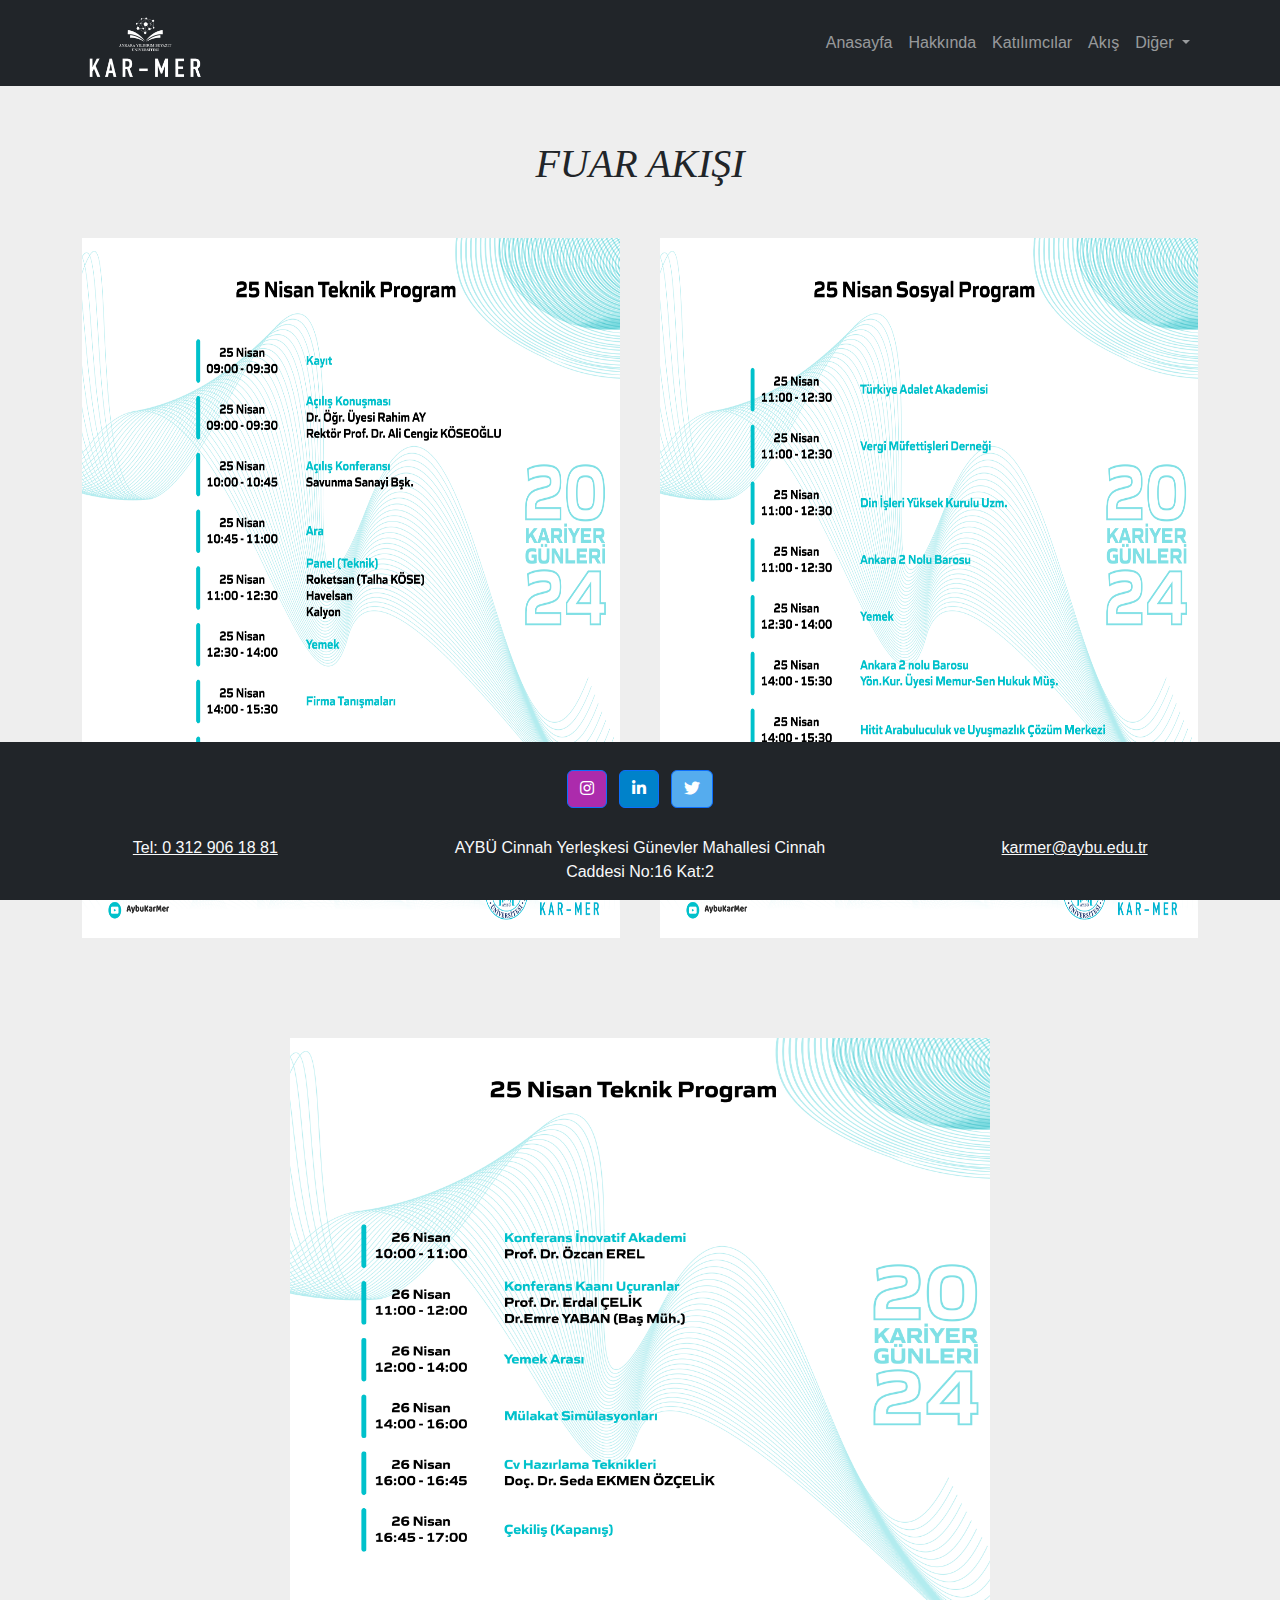
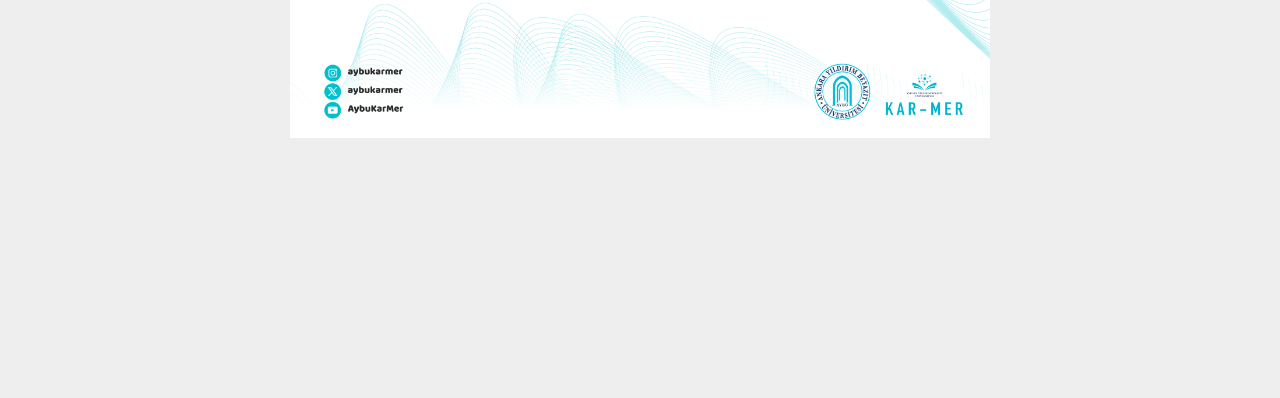
<file: fuaraozel.html>
<!DOCTYPE html>
<html>
  <head>
    <meta charset="utf-8" />
    <title>Kariyer Fuari Aybü Karmer</title>
    <link
      rel="stylesheet"
      href="https://cdn.jsdelivr.net/npm/bootstrap@5.1.3/dist/css/bootstrap.min.css"
    />
    <link rel="icon" href="img/min.png" type="image/x-icon">
    <link rel="stylesheet" href="style.css" />
    <link
      rel="stylesheet"
      href="https://cdnjs.cloudflare.com/ajax/libs/font-awesome/5.15.3/css/all.min.css"
    />
  </head>
      
  <body>
    <!-- Navigation -->
    <nav class="navbar navbar-expand-lg navbar-dark bg-dark fixed-top">
      <div class="container">
        <div class="logo">
          <a href="index.html"> <img src="img/logo.png" alt="Logo" /></a>
        </div>
        <button
          class="navbar-toggler"
          type="button"
          data-bs-toggle="collapse"
          data-bs-target="#navbarResponsive"
          aria-controls="navbarResponsive"
          aria-expanded="false"
          aria-label="Toggle navigation"
        >
          <span class="navbar-toggler-icon"></span>
        </button>
        <div class="collapse navbar-collapse" id="navbarResponsive">
          <ul class="navbar-nav ms-auto">
            <li class="nav-item active">
              <a class="nav-link" href="index.html">Anasayfa</a>
            </li>
            <li class="nav-item">
              <a class="nav-link" href="fuarhakkinda.html"> Hakkında</a>
            </li>
              <li class="nav-item">
              <a class="nav-link" href="fuarkatilimcilari.html">Katılımcılar</a>
            </li>
            <li class="nav-item">
              <a class="nav-link" href="fuaraozel.html">Akış</a>
            </li>
            <li class="nav-item dropdown">
              <a
                class="nav-link dropdown-toggle"
                href="#"
                id="navbarDropdown"
                role="button"
                data-toggle="dropdown"
                aria-haspopup="true"
                aria-expanded="false"
              >
                Diğer
              </a>
              <div class="dropdown-menu" aria-labelledby="navbarDropdown">
                      
                <a class="dropdown-item" href="SSS.html"
                  >S.S.S</a
                >
              </div>
            </li>

           
          </ul>
        </div>
      </div>
    </nav>

    <div class="container mb-3">
      <h1 class="text-center" style="margin-top: 100px; font-family: Georgia, 'Times New Roman', Times, serif; font-style: italic;">FUAR AKIŞI</h1>
      <div style="display: flex; justify-content: center; margin-top: 50px;">
          <div style="margin-bottom: 200px; margin-right: 20px;">
              <img src="img/akis1.png" class="img-fluid" alt="akis1" style="width: 700px; height: 700px;">
          </div>
          <div style="margin-bottom: 200px; margin-left: 20px;">
              <img src="img/akis2.png" class="img-fluid" alt="akis2" style="width: 700px; height: 700px;">
          </div>
      </div>
      <div style="display: flex; justify-content: center; margin-top: -100px;">
          <div style="margin-bottom: 200px;">
              <img src="img/akis3.png" class="img-fluid" alt="akis3" style="width: 700px; height: 700px;">
          </div>
      </div>
  </div>

    <header>
      <!-- Footer -->
      <footer class="bg-dark text-center fixed-bottom">
        <!-- Grid container -->
        <div class="container p-4">
          <!-- Section: Social media -->
          <section>
            <!-- Instagram -->
            <a
              class="btn btn-primary btn-floating m-1"
              style="background-color: #ac2bac"
              href = "https://www.instagram.com/aybukarmer?utm_source=ig_web_button_share_sheet&igsh=ZDNlZDc0MzIxNw==" target="_blank"
              role="button"
              ><i class="fab fa-instagram"></i
            ></a>

            <!-- Linkedin -->
            <a
              class="btn btn-primary btn-floating m-1"
              style="background-color: #0082ca"
              href="https://www.linkedin.com/company/aybu-kariyer-merkezi/" target="_blank"
              role="button"
              ><i class="fab fa-linkedin-in"></i
            ></a>
            <!-- Twitter -->
            <a
              class="btn btn-primary btn-floating m-1"
              style="background-color: #55acee"
              href="https://x.com/aybukarmer?s=21&t=kYB3P4XO9-Oin4Sc0D_s5A" target="_blank"
              role="button"      
              ><i class="fab fa-twitter"></i
            ></a>
            <!-- Facebook -->
            
          </section>
          <!-- Section: Social media -->
        </div>
        <!-- Grid container -->

        <!-- Copyright -->
        <div id="footer" class="text-center row bg-dark">
          <a class="text-light col-4" href="tel:312-906-1881"
            >Tel: 0 312 906 18 81</a
          >
          <p class="text-light col-4">
            AYBÜ Cinnah Yerleşkesi Günevler Mahallesi Cinnah Caddesi No:16 Kat:2
          </p>
          
          <a class="text-light col-4" href="mailto:karmer@aybu.edu.tr"
            >karmer@aybu.edu.tr
            </a
          >
        </div>
        <!-- Copyright -->
      </footer>
      <!-- Footer -->
    </header>

    <script src="https://code.jquery.com/jquery-3.5.1.slim.min.js"></script>
    <script src="https://cdn.jsdelivr.net/npm/bootstrap@5.1.3/dist/js/bootstrap.bundle.min.js"></script>
    <script src="https://stackpath.bootstrapcdn.com/bootstrap/4.5.2/js/bootstrap.min.js"></script>
     
  </body>
</html>
</file>
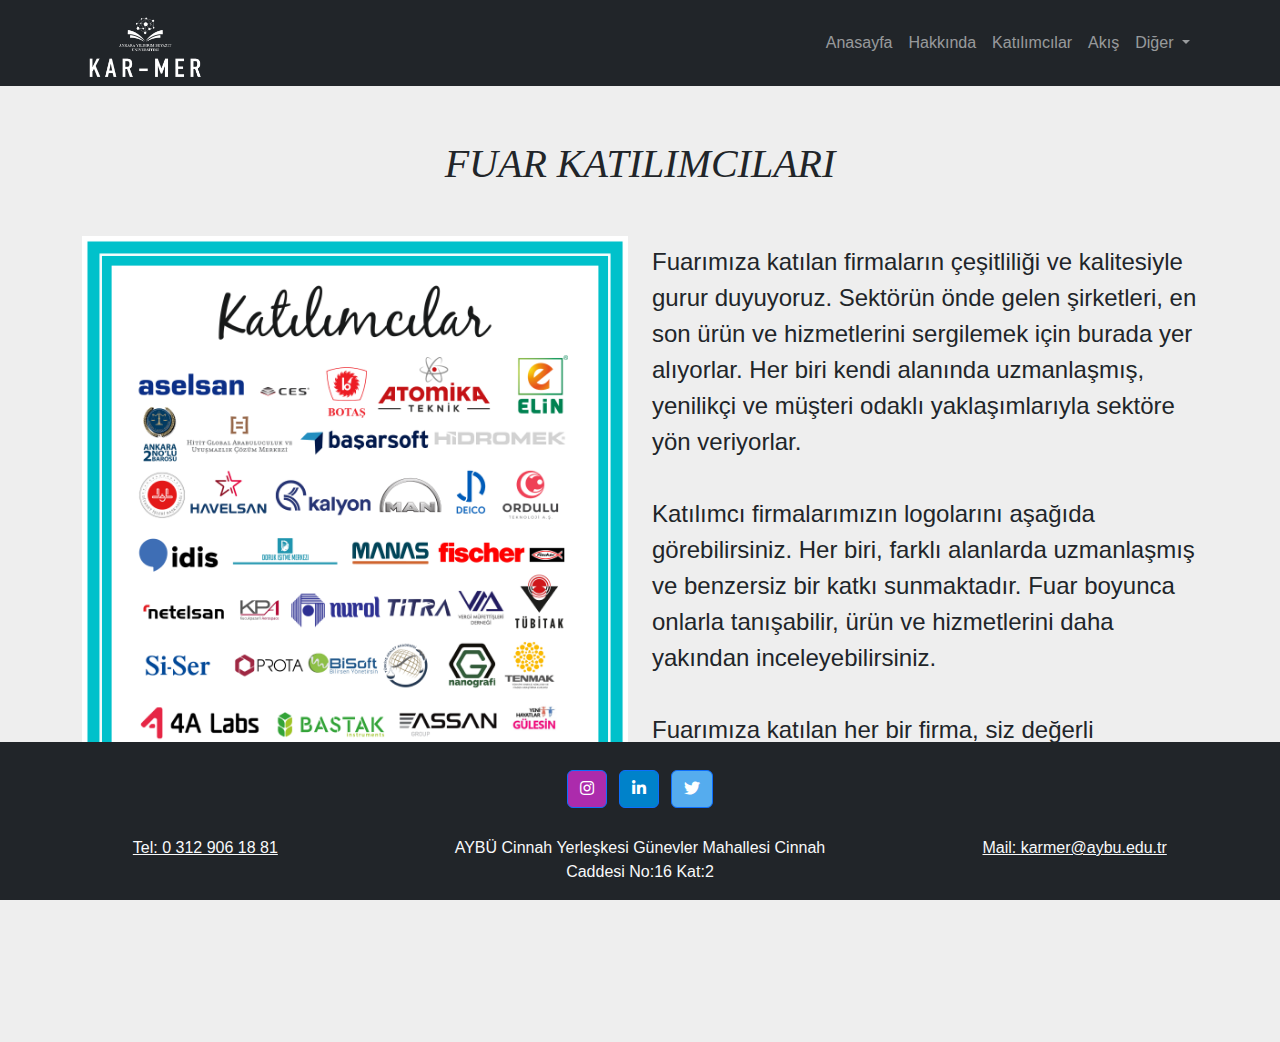
<file: fuarkatilimcilari.html>
<!DOCTYPE html>
<html>

<head>
  <meta charset="utf-8" />
  <title>Kariyer Fuari Aybü Karmer</title>
  <link rel="stylesheet" href="https://cdn.jsdelivr.net/npm/bootstrap@5.1.3/dist/css/bootstrap.min.css" />
  <link rel="icon" href="img/min.png" type="image/x-icon">
  <link rel="stylesheet" href="style.css" />
  <link rel="stylesheet" href="https://cdnjs.cloudflare.com/ajax/libs/font-awesome/5.15.3/css/all.min.css" />
</head>

<body>
  <!-- Navigation -->
  <nav class="navbar navbar-expand-lg navbar-dark bg-dark fixed-top">
    <div class="container">
      <div class="logo">
        <a href="index.html"> <img src="img/logo.png" alt="Logo" /></a>
      </div>
      <button
        class="navbar-toggler"
        type="button"
        data-bs-toggle="collapse"
        data-bs-target="#navbarResponsive"
        aria-controls="navbarResponsive"
        aria-expanded="false"
        aria-label="Toggle navigation"
      >
        <span class="navbar-toggler-icon"></span>
      </button>
      <div class="collapse navbar-collapse" id="navbarResponsive">
        <ul class="navbar-nav ms-auto">
          <li class="nav-item active">
            <a class="nav-link" href="index.html">Anasayfa</a>
          </li>
          <li class="nav-item">
            <a class="nav-link" href="fuarhakkinda.html"> Hakkında</a>
          </li>
            <li class="nav-item">
            <a class="nav-link" href="fuarkatilimcilari.html">Katılımcılar</a>
          </li>
          <li class="nav-item">
            <a class="nav-link" href="fuaraozel.html">Akış</a>
          </li>
          <li class="nav-item dropdown">
            <a
              class="nav-link dropdown-toggle"
              href="#"
              id="navbarDropdown"
              role="button"
              data-toggle="dropdown"
              aria-haspopup="true"
              aria-expanded="false"
            >
              Diğer
            </a>
            <div class="dropdown-menu" aria-labelledby="navbarDropdown">
                    
              <a class="dropdown-item" href="SSS.html"
                >S.S.S</a
              >
            </div>
          </li>

          
        </ul>
      </div>
    </div>
  </nav>

  <div class="container mb-3">
    <h1 class="text-center"
      style="margin-top: 100px; font-family:Georgia, 'Times New Roman', Times, serif; font-style: italic; ">FUAR
      KATILIMCILARI</h1>
    <div class="row mt-5">
      <div class="col-md-6" style="margin-bottom: 200px">
        <img src="img/katilimcilar.png" class="img-fluid" alt="katilimcilar" />
      </div>
      <div class="col-md-6">
        <h2 style="font-family:Georgia, 'Times New Roman', Times, serif; font-style: italic;"></h2>
        <p style="margin-bottom:50px; font-size: x-large;">
          Fuarımıza katılan firmaların çeşitliliği ve kalitesiyle gurur duyuyoruz. Sektörün önde gelen şirketleri, en
          son ürün ve hizmetlerini sergilemek için burada yer alıyorlar. Her biri kendi alanında uzmanlaşmış, yenilikçi
          ve müşteri odaklı yaklaşımlarıyla sektöre yön veriyorlar. <br> <br/>

          Katılımcı firmalarımızın logolarını aşağıda görebilirsiniz. Her biri, farklı alanlarda uzmanlaşmış ve
          benzersiz bir katkı sunmaktadır. Fuar boyunca onlarla tanışabilir, ürün ve hizmetlerini daha yakından
          inceleyebilirsiniz.<br> <br/>

          Fuarımıza katılan her bir firma, siz değerli ziyaretçilerimize en iyi deneyimi sunmak için burada. Sizleri
          standlarını ziyaret etmeye ve sektördeki en yeni gelişmeleri keşfetmeye davet ediyoruz.
        </p>
      </div>
    </div>
  </div>

  <header>
    <!-- Footer -->
    <footer class="bg-dark text-center fixed-bottom">
      <!-- Grid container -->
      <div class="container p-4">
        <!-- Section: Social media -->
        <section>
          <!-- Instagram -->
          <a class="btn btn-primary btn-floating m-1" style="background-color: #ac2bac"
            href="https://www.instagram.com/aybukarmer?utm_source=ig_web_button_share_sheet&igsh=ZDNlZDc0MzIxNw=="
            target="_blank" role="button"><i class="fab fa-instagram"></i></a>

          <!-- Linkedin -->
          <a class="btn btn-primary btn-floating m-1" style="background-color: #0082ca"
            href="https://www.linkedin.com/company/aybu-kariyer-merkezi/" target="_blank" role="button"><i
              class="fab fa-linkedin-in"></i></a>
          <!-- Twitter -->
          <a class="btn btn-primary btn-floating m-1" style="background-color: #55acee"
            href="https://x.com/aybukarmer?s=21&t=kYB3P4XO9-Oin4Sc0D_s5A" target="_blank" role="button"><i
              class="fab fa-twitter"></i></a>
          <!-- Facebook -->

        </section>
        <!-- Section: Social media -->
      </div>
      <!-- Grid container -->

      <!-- Copyright -->
      <div id="footer" class="text-center row bg-dark">
        <a class="text-light col-4" href="tel:312-906-1881">Tel: 0 312 906 18 81</a>
        <p class="text-light col-4">
          AYBÜ Cinnah Yerleşkesi Günevler Mahallesi Cinnah Caddesi No:16 Kat:2
        </p>

        <a class="text-light col-4" href="mailto:karmer@aybu.edu.tr">Mail: karmer@aybu.edu.tr
        </a>
      </div>
      <!-- Copyright -->
    </footer>
    <!-- Footer -->
  </header>

  <script src="https://code.jquery.com/jquery-3.5.1.slim.min.js"></script>
  <script src="https://cdn.jsdelivr.net/npm/bootstrap@5.1.3/dist/js/bootstrap.bundle.min.js"></script>
  <script src="https://stackpath.bootstrapcdn.com/bootstrap/4.5.2/js/bootstrap.min.js"></script>
   
</body>

</html>
</file>
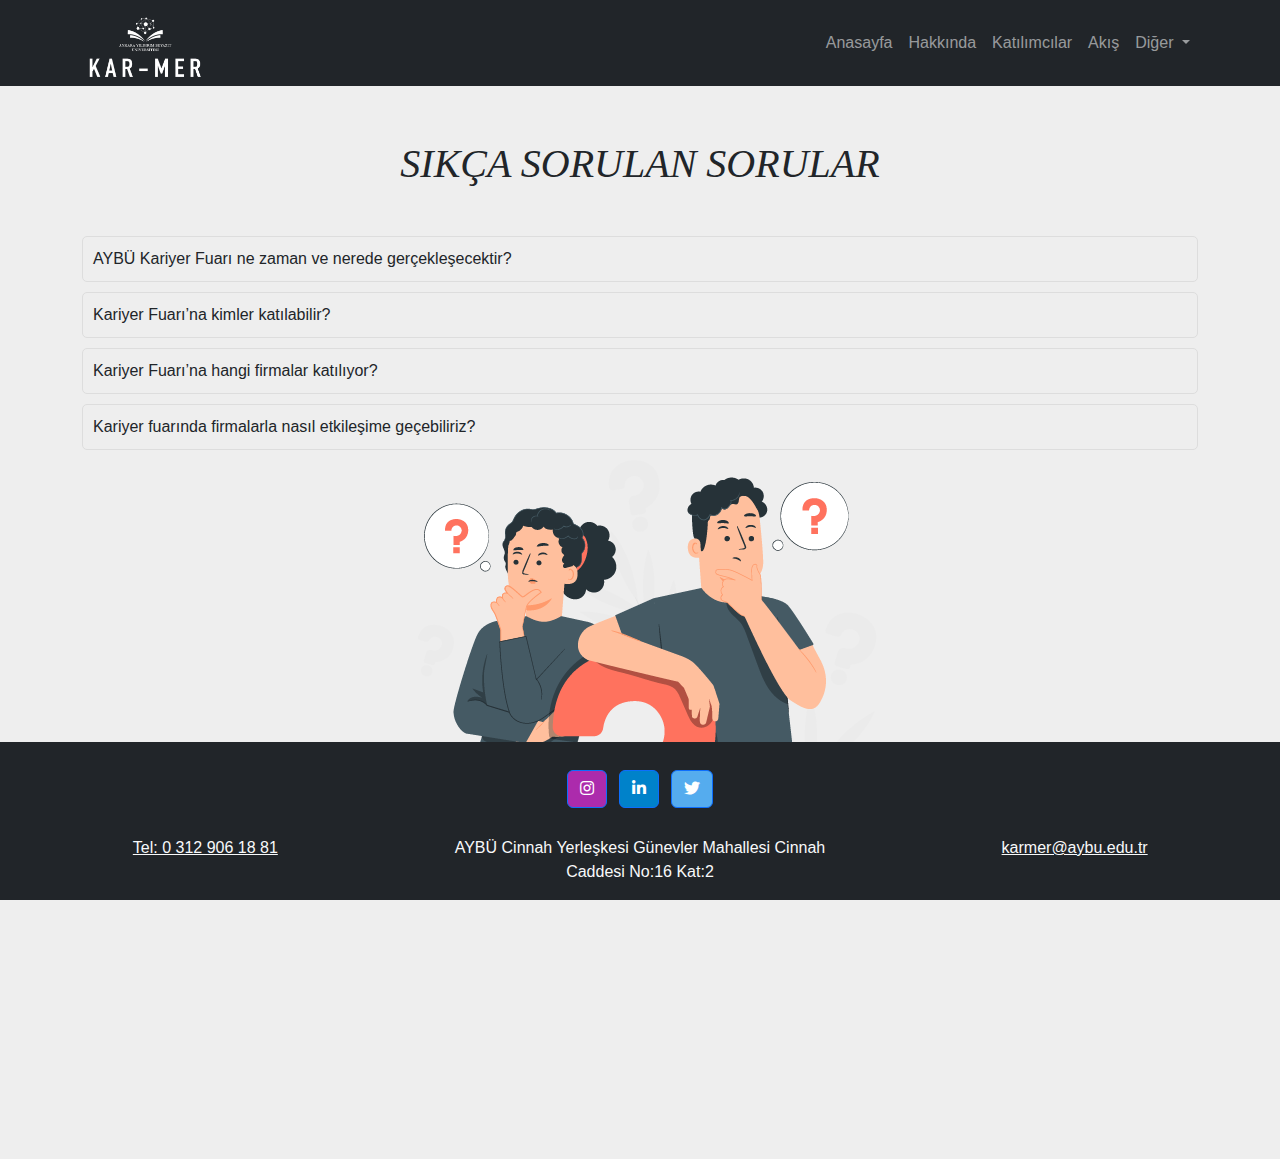
<file: SSS.html>
<!DOCTYPE html>
<html>
  <head>
    <meta charset="utf-8" />
    <title>Kariyer Fuari Aybü Karmer</title>
    <link
      rel="stylesheet"
      href="https://cdn.jsdelivr.net/npm/bootstrap@5.1.3/dist/css/bootstrap.min.css"
    />
    <link rel="icon" href="img/min.png" type="image/x-icon">
    <link rel="stylesheet" href="style.css" />
    <link
      rel="stylesheet"
      href="https://cdnjs.cloudflare.com/ajax/libs/font-awesome/5.15.3/css/all.min.css"
    />
  </head>
      
  <body>
    <!-- Navigation -->
    <nav class="navbar navbar-expand-lg navbar-dark bg-dark fixed-top">
      <div class="container">
        <div class="logo">
          <a href="index.html"> <img src="img/logo.png" alt="Logo" /></a>
        </div>
        <button
          class="navbar-toggler"
          type="button"
          data-bs-toggle="collapse"
          data-bs-target="#navbarResponsive"
          aria-controls="navbarResponsive"
          aria-expanded="false"
          aria-label="Toggle navigation"
        >
          <span class="navbar-toggler-icon"></span>
        </button>
        <div class="collapse navbar-collapse" id="navbarResponsive">
          <ul class="navbar-nav ms-auto">
            <li class="nav-item active">
              <a class="nav-link" href="index.html">Anasayfa</a>
            </li>
            <li class="nav-item">
              <a class="nav-link" href="fuarhakkinda.html"> Hakkında</a>
            </li>
              <li class="nav-item">
              <a class="nav-link" href="fuarkatilimcilari.html">Katılımcılar</a>
            </li>
            <li class="nav-item">
              <a class="nav-link" href="fuaraozel.html">Akış</a>
            </li>
            <li class="nav-item dropdown">
              <a
                class="nav-link dropdown-toggle"
                href="#"
                id="navbarDropdown"
                role="button"
                data-toggle="dropdown"
                aria-haspopup="true"
                aria-expanded="false"
              >
                Diğer
              </a>
              <div class="dropdown-menu" aria-labelledby="navbarDropdown">
                      
                <a class="dropdown-item" href="SSS.html"
                  >S.S.S</a
                >
              </div>
            </li>

           
          </ul>
        </div>
      </div>
    </nav>

    <div class="container mb-3" >
      <h1 class="text-center"  style="margin-top: 100px; font-family:Georgia, 'Times New Roman', Times, serif; font-style: italic; ">SIKÇA SORULAN SORULAR</h1>
      <div class="row mt-5">
       
          <body >
            <div class="faq-container">
              <div class="faq-item" onclick="toggleAnswer(1)">
                <div class="question">
                  AYBÜ Kariyer Fuarı ne zaman ve nerede gerçekleşecektir?
                </div>
                <div class="answer" id="answer1">
                  AYBÜ Kariyer Fuarı, 25-26 Nisan tarihlerinde Ankara Yıldırım Beyazıt
                  Üniversitesi Milli İrade Yerleşkesi’nde gerçekleşecektir.
                </div>
              </div>
        
              <div class="faq-item" onclick="toggleAnswer(2)">
                <div class="question">Kariyer Fuarı’na kimler katılabilir?</div>
                <div class="answer" id="answer2">
                  Tüm AYBÜ öğrencileri, mezunları ve öğretim elemanları katılım
                  gösterebilir.
                </div>
              </div>
        
              <div class="faq-item" onclick="toggleAnswer(3)">
                <div class="question">Kariyer Fuarı’na hangi firmalar katılıyor?</div>
                <div class="answer" id="answer3">
                  Katılımcı firmalara <a href="fuarkatilimcilari.html">buraya tıklayarak</a> ulaşabilirsiniz.
                </div>
              </div>
        
              <div class="faq-item" onclick="toggleAnswer(4)">
                <div class="question">
                  Kariyer fuarında firmalarla nasıl etkileşime geçebiliriz?
                </div>
                
                <div class="answer" id="answer4">
                  Firma stantlarına uğrayarak firma yetkililerine sorularınızı
                  yöneltebilir, iş/staj imkanlarını öğrenebilir ve başvuru
                  yapabilirsiniz.
                </div>
              </div>
            </div>
            <div class="col-md-12 text-center" style="margin-bottom: 200px">
              <img src="img/sss.jpg" class="img-fluid" alt="Hakkımızda" />
            </div>
        
            <script src="script.js"></script>
          </body>
        
          
        </div>
      </div>
    </div>

    <header>
     <!-- Footer -->
     <footer class="bg-dark text-center fixed-bottom">
      <!-- Grid container -->
      <div class="container p-4">
        <!-- Section: Social media -->
        <section>
          <!-- Instagram -->
          <a
            class="btn btn-primary btn-floating m-1"
            style="background-color: #ac2bac"
            href = "https://www.instagram.com/aybukarmer?utm_source=ig_web_button_share_sheet&igsh=ZDNlZDc0MzIxNw==" target="_blank"
            role="button"
            ><i class="fab fa-instagram"></i
          ></a>

          <!-- Linkedin -->
          <a
            class="btn btn-primary btn-floating m-1"
            style="background-color: #0082ca"
            href="https://www.linkedin.com/company/aybu-kariyer-merkezi/" target="_blank"
            role="button"
            ><i class="fab fa-linkedin-in"></i
          ></a>
          <!-- Twitter -->
          <a
            class="btn btn-primary btn-floating m-1"
            style="background-color: #55acee"
            href="https://x.com/aybukarmer?s=21&t=kYB3P4XO9-Oin4Sc0D_s5A" target="_blank"
            role="button"      
            ><i class="fab fa-twitter"></i
          ></a>
          <!-- Facebook -->
          
        </section>
        <!-- Section: Social media -->
      </div>
      <!-- Grid container -->

      <!-- Copyright -->
      <div id="footer" class="text-center row bg-dark">
        <a class="text-light col-4" href="tel:312-906-1881"
            >Tel: 0 312 906 18 81</a
        >
        <p class="text-light col-4">
          AYBÜ Cinnah Yerleşkesi Günevler Mahallesi Cinnah Caddesi No:16 Kat:2
        </p>
        
        <a class="text-light col-4" href="mailto:karmer@aybu.edu.tr"
          >karmer@aybu.edu.tr
          </a
        >
      </div>
      <!-- Copyright -->
    </footer>
    <!-- Footer -->
    </header>

    <script src="https://code.jquery.com/jquery-3.5.1.slim.min.js"></script>
    <script src="https://cdn.jsdelivr.net/npm/bootstrap@5.1.3/dist/js/bootstrap.bundle.min.js"></script>
    <script src="https://stackpath.bootstrapcdn.com/bootstrap/4.5.2/js/bootstrap.min.js"></script>
     
  </body>
</html>
</file>
<file: style.css>
.carousel-item {
  height: 65vh;
  min-height: 350px;
  background: no-repeat center center scroll;
  -webkit-background-size: cover;
  -moz-background-size: cover;
  -o-background-size: cover;
  background-size: cover;
}

body {
  /* Created with https://www.css-gradient.com */
  background: #eee;
  /* background: -webkit-radial-gradient(top right, #23EC55, #2D51C1);
    background: -moz-radial-gradient(top right, #23EC55, #2D51C1);
    background: radial-gradient(to bottom left, #23EC55, #2D51C1); */
}

.wrapper {
  margin: 10vh;
}

.logo img {
  height: 70px;
  margin-right: 10px;
}

.card {
  border: none;
  transition: all 500ms cubic-bezier(0.19, 1, 0.22, 1);
  overflow: hidden;
  border-radius: 20px;
  min-height: 450px;
  box-shadow: 0 0 12px 0 rgba(0, 0, 0, 0.2);

  @media (max-width: 768px) {
    min-height: 350px;
  }

  @media (max-width: 420px) {
    min-height: 300px;
  }

  &.card-has-bg {
    transition: all 500ms cubic-bezier(0.19, 1, 0.22, 1);
    background-size: 120%;
    background-repeat: no-repeat;
    background-position: center center;

    &:before {
      content: "";
      position: absolute;
      top: 0;
      right: 0;
      bottom: 0;
      left: 0;
      background: inherit;
      -webkit-filter: grayscale(1);
      -moz-filter: grayscale(100%);
      -ms-filter: grayscale(100%);
      -o-filter: grayscale(100%);
      filter: grayscale(100%);
    }

    &:hover {
      transform: scale(0.98);
      box-shadow: 0 0 5px -2px rgba(0, 0, 0, 0.3);
      background-size: 130%;
      transition: all 500ms cubic-bezier(0.19, 1, 0.22, 1);

      .card-img-overlay {
        transition: all 800ms cubic-bezier(0.19, 1, 0.22, 1);
        background: rgb(35, 79, 109);
        background: linear-gradient(
          0deg,
          rgba(4, 69, 114, 0.5) 0%,
          rgba(4, 69, 114, 1) 100%
        );
      }
    }
  }

  

  .card-footer {
    background: none;
    border-top: none;

    .media {
      img {
        border: solid 3px rgba(255, 255, 255, 0.3);
      }
    }
  }

  .card-meta {
    color: #26bd75;
  }

  .card-body {
    transition: all 500ms cubic-bezier(0.19, 1, 0.22, 1);
  }

  &:hover {
    .card-body {
      margin-top: 30px;
      transition: all 800ms cubic-bezier(0.19, 1, 0.22, 1);
      
      
    }

    

    cursor: pointer;
    transition: all 800ms cubic-bezier(0.19, 1, 0.22, 1);
  }

  .card-img-overlay {
    transition: all 800ms cubic-bezier(0.19, 1, 0.22, 1);
    background: rgb(35, 79, 109);
    background: linear-gradient(
      0deg,
      rgba(35, 79, 109, 0.3785889355742297) 0%,
      rgba(69, 95, 113, 1) 100%
    );
  }
}

.fw-bold {
  color: #fe4f6c;
}

@media (max-width: 767px) {
}

body {
  margin-top: 20px;
}

/* About Me 
---------------------*/
@media (max-width: 991px) {
  .about-text {
    margin-top: 40px;
  }
}

.about-text h3 {
  font-size: 45px;
  font-weight: 700;
  margin: 0 0 10px;
}

@media (max-width: 767px) {
  .about-text h3 {
    font-size: 35px;
  }
}

.about-text h4 {
  font-weight: 600;
  margin-bottom: 15px;
}

@media (max-width: 767px) {
  .about-text h4 {
    font-size: 18px;
  }
}

.about-text p {
  font-size: 18px;
}

.about-text p mark {
  font-weight: 600;
  color: #3a3973;
}

.about-text .btn-bar {
  padding-top: 8px;
}

.about-text .btn-bar a {
  min-width: 150px;
  text-align: center;
  margin-right: 10px;
}

.about-list {
  padding-top: 10px;
}

.about-list .media {
  padding: 5px 0;
}

.about-list label {
  color: #3a3973;
  font-weight: 600;
  width: 88px;
  margin: 0;
  position: relative;
}

.about-list label:after {
  content: "";
  position: absolute;
  top: 0;
  bottom: 0;
  right: 11px;
  width: 1px;
  height: 12px;
  background: #3a3973;
  -moz-transform: rotate(15deg);
  -o-transform: rotate(15deg);
  -ms-transform: rotate(15deg);
  -webkit-transform: rotate(15deg);
  transform: rotate(15deg);
  margin: auto;
  opacity: 0.5;
}

.about-list p {
  margin: 0;
  font-size: 15px;
}

.about-img {
  box-shadow: 0 5px 14px 0 rgba(0, 0, 0, 0.06);
  padding: 10px;
  background: #ffffff;
}

@media (max-width: 991px) {
  .about-img {
    margin-top: 30px;
  }
}

.counter-section {
  padding: 40px 20px;
}

.counter-section .count-data {
  margin-top: 10px;
  margin-bottom: 10px;
}

.counter-section .count {
  font-weight: 700;
  color: #ffffff;
  margin: 0 0 10px;
}

.counter-section p {
  font-weight: 500;
  margin: 0;
  color: #fe4f6c;
}

.theme-color {
  color: #fe4f6c;
}

.section {
  padding: 100px 0;
  position: relative;
}

.gray-bg {
  background-color: #ebf4fa;
}

.px-btn.theme {
  background: #fe4f6c;
  color: #ffffff;
  border: 2px solid #fe4f6c;
}

.px-btn {
  padding: 0 20px;
  line-height: 42px;
  border: 2px solid transparent;
  position: relative;
  display: inline-block;
  background: none;
  border: none;
  -moz-transition: ease all 0.35s;
  -o-transition: ease all 0.35s;
  -webkit-transition: ease all 0.35s;
  transition: ease all 0.35s;
  border-radius: 5px;
  font-size: 16px;
  font-weight: 500;
}

.px-btn.theme-t {
  background: transparent;
  border: 2px solid #fe4f6c;
  color: #fe4f6c;
}




/* Logo-Tasarim */

.gallery-item {
    transition: opacity 0.3s ease;
    transition: transform 0.8s ease;
  }
  
  .gallery-item:hover {
    opacity: 0.9;
  }
  
  .gallery-item:hover  {
    transform: scale(1.1);
  }

  .container1 {
    display: flex;
  justify-content: center;
  align-items: center;
  height: 100vh;
  }

  .vertical-center {
    text-align: center;
  }


  body  {
    font-family: Arial, sans-serif;
    padding: 20px;
  }
  
  .faq-item {
    border: 1px solid #ddd;
    border-radius: 5px;
    margin-bottom: 10px;
    padding: 10px;
    cursor: pointer;
  }
  
  .answer {
    display: none;
    margin-top: 10px;
  }
  
  .active {
    display: block;
  }
</file>
